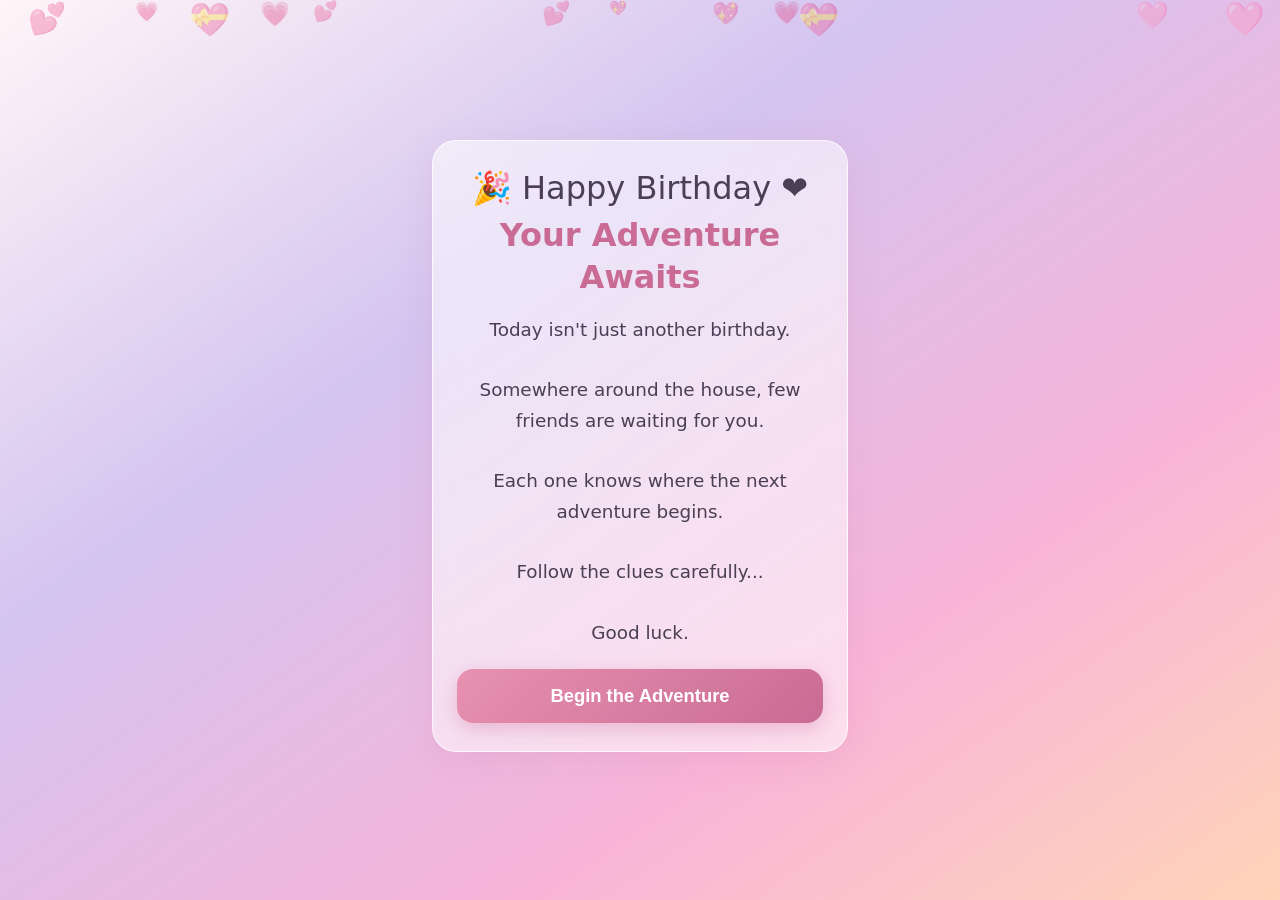
<file: index.html>
<!DOCTYPE html>
<html lang="en">
<head>
  <meta charset="UTF-8" />
  <meta name="viewport" content="width=device-width, initial-scale=1.0, viewport-fit=cover" />
  <title>Happy Birthday — Treasure Hunt</title>
  <link rel="stylesheet" href="style.css" />
</head>
<body>
  <div class="hearts-bg" aria-hidden="true"></div>
  <canvas id="confetti-canvas"></canvas>

  <main class="page start-page">
    <div class="card">
      <p class="start-emoji">🎉 Happy Birthday ❤️</p>
      <h1 class="title">Your Adventure Awaits</h1>
      <p class="subtitle">
        Today isn't just another birthday.<br /><br />
        Somewhere around the house, few friends are waiting for you.<br /><br />
        Each one knows where the next adventure begins.<br /><br />
        Follow the clues carefully...<br /><br />
        Good luck.
      </p>
      <button id="start-btn" class="btn btn-primary">Begin the Adventure</button>
    </div>
  </main>

  <script src="script.js"></script>
</body>
</html>
</file>
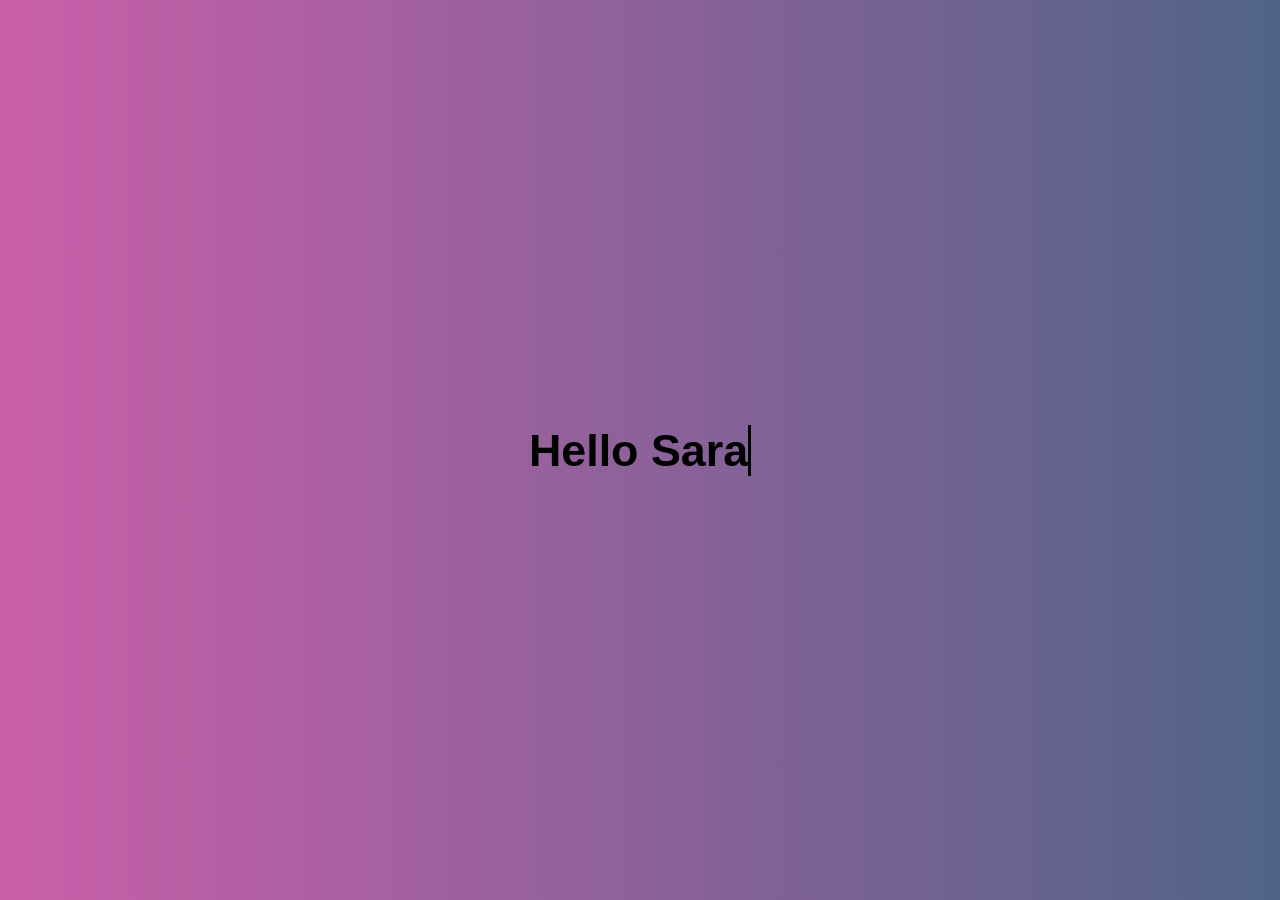
<file: legacy/index.html>
<!DOCTYPE html>
<html lang="en">
<head>
  <meta charset="UTF-8" />
  <meta name="viewport" content="width=device-width, initial-scale=1.0"/>
  <title>Happy Birthday Sarah!</title>
  <link rel="stylesheet" href="style.css" />
</head>
<body>
  <canvas id="confetti-canvas"></canvas>

  <div class="container">
    <h1 id="typing-text"></h1>
    <button id="reveal-button" style="display:none;">Inga Press Panavum!</button>
  </div>

  <script src="confetti.js"></script>
  <script src="script.js"></script>
</body>
</html>
</file>
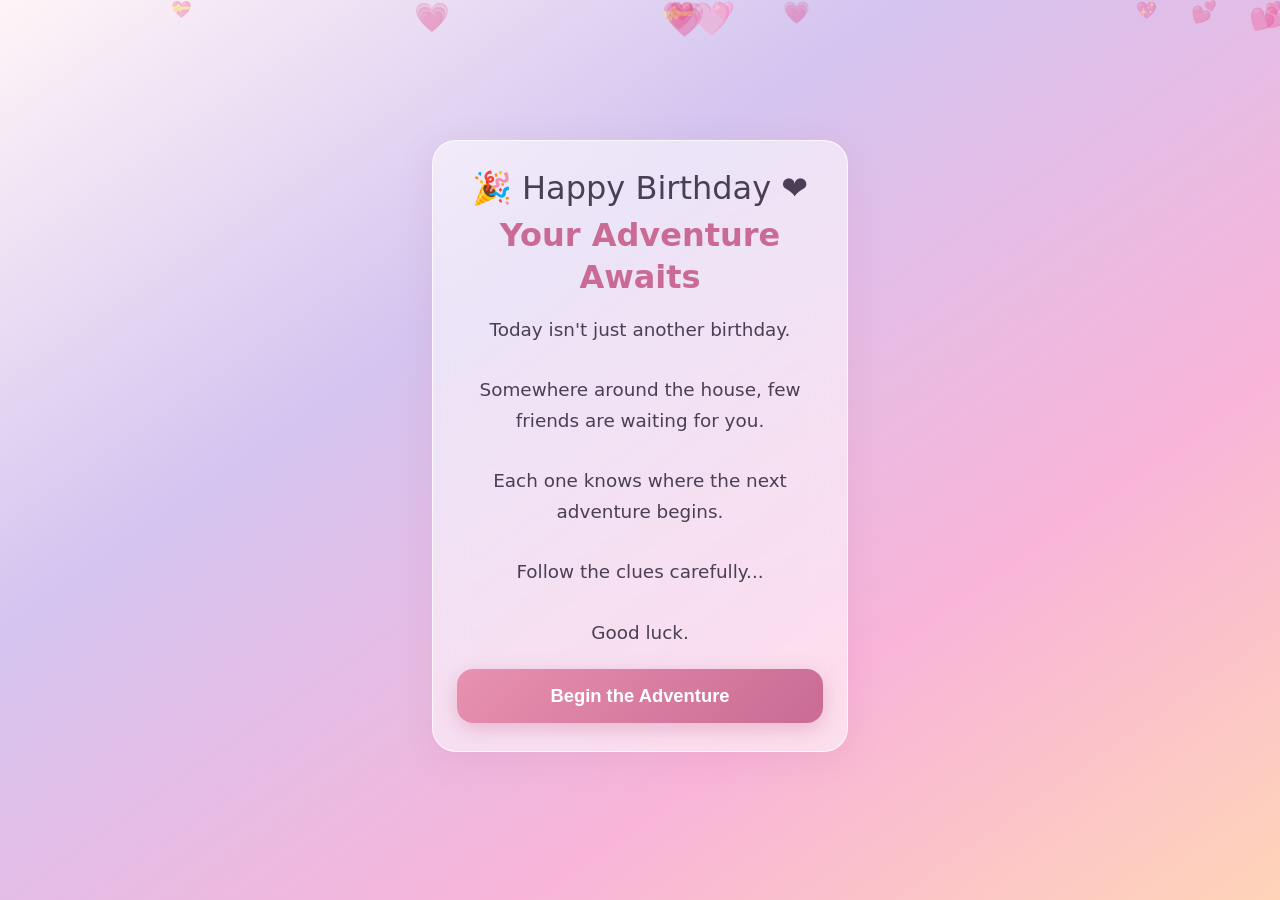
<file: clue1.html>
<!DOCTYPE html>
<html lang="en">
<head>
  <meta charset="UTF-8" />
  <meta name="viewport" content="width=device-width, initial-scale=1.0, viewport-fit=cover" />
  <title>Clue 1 — Treasure Hunt</title>
  <link rel="stylesheet" href="style.css" />
</head>
<body>
  <div class="hearts-bg" aria-hidden="true"></div>
  <canvas id="confetti-canvas"></canvas>

  <div class="progress-wrap">
    <div class="progress-label">
      <span>Adventure Progress</span>
      <span class="progress-percent">20%</span>
    </div>
    <div class="progress-track">
      <div class="progress-fill"></div>
    </div>
  </div>

  <main class="page has-progress">
    <div class="card">
      <p id="story-text" class="story-text"></p>

      <div id="clue-form" class="clue-form">
        <p class="riddle-label">Riddle</p>
        <p class="riddle-text">
          I don't chirp.<br />
          I don't fly.<br />
          Yet I visit a place where warmth arrives with the push of a button.<br /><br />
          Where am I?
        </p>
        <div class="input-group">
          <input
            id="answer-input"
            class="answer-input"
            type="text"
            placeholder="Your answer..."
            autocomplete="off"
            autocapitalize="off"
          />
        </div>
        <p id="hint-error" class="hint-error"></p>
        <button id="submit-btn" class="btn btn-primary">Check Answer</button>
      </div>

      <div id="reveal-section" class="reveal-section">
        <p class="success-badge">✅ Correct!</p>
        <div class="lego-reveal">
          <span class="lego-emoji">🦜</span>
        </div>
        <button id="continue-btn" class="btn btn-primary">Continue</button>
      </div>
    </div>
  </main>

  <script>
    window.CLUE_CONFIG = {
      clueNumber: 1,
      progress: 20,
      story:
        "Your first companion is colorful and cheerful.\n\nAlthough birds usually fly, this one enjoys somewhere unexpectedly warm.\n\nIt waits patiently where leftovers often get a second chance.",
      answers: ["microwave", "the microwave"],
      nextPage: "clue2.html",
    };
  </script>
  <script src="script.js"></script>
</body>
</html>
</file>
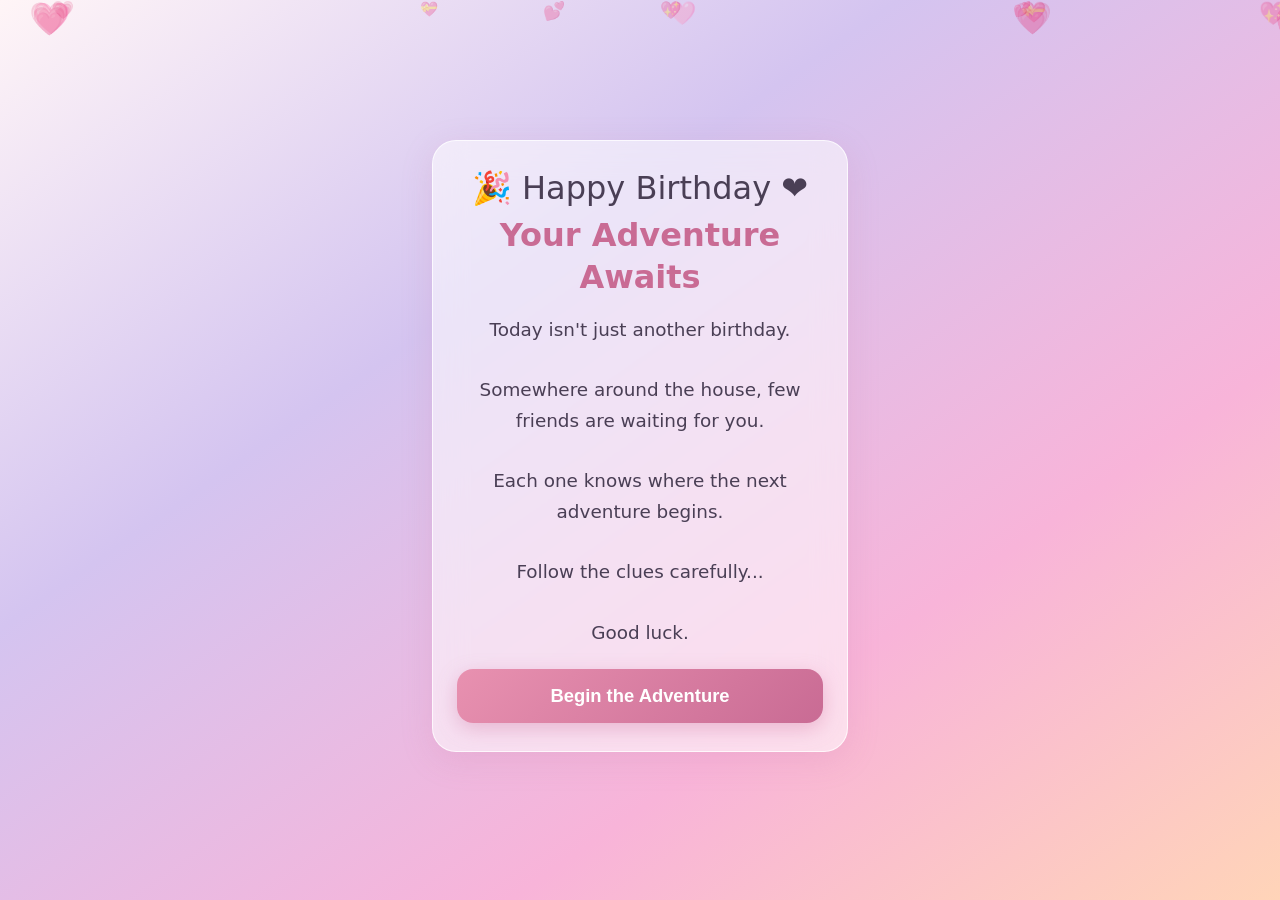
<file: clue2.html>
<!DOCTYPE html>
<html lang="en">
<head>
  <meta charset="UTF-8" />
  <meta name="viewport" content="width=device-width, initial-scale=1.0, viewport-fit=cover" />
  <title>Clue 2 — Treasure Hunt</title>
  <link rel="stylesheet" href="style.css" />
</head>
<body>
  <div class="hearts-bg" aria-hidden="true"></div>
  <canvas id="confetti-canvas"></canvas>

  <div class="progress-wrap">
    <div class="progress-label">
      <span>Adventure Progress</span>
      <span class="progress-percent">40%</span>
    </div>
    <div class="progress-track">
      <div class="progress-fill"></div>
    </div>
  </div>

  <main class="page has-progress">
    <div class="card">
      <p id="story-text" class="story-text"></p>

      <div id="clue-form" class="clue-form">
        <p class="riddle-label">Riddle</p>
        <p class="riddle-text">
          Water visits me often,<br />
          but now I remain perfectly dry.<br /><br />
          I rest where splashes begin.
        </p>
        <div class="input-group">
          <input
            id="answer-input"
            class="answer-input"
            type="text"
            placeholder="Your answer..."
            autocomplete="off"
            autocapitalize="off"
          />
        </div>
        <p id="hint-error" class="hint-error"></p>
        <button id="submit-btn" class="btn btn-primary">Check Answer</button>
      </div>

      <div id="reveal-section" class="reveal-section">
        <p class="success-badge">✅ Correct!</p>
        <div class="lego-reveal">
          <span class="lego-emoji">🐢</span>
        </div>
        <button id="continue-btn" class="btn btn-primary">Continue</button>
      </div>
    </div>
  </main>

  <script>
    window.CLUE_CONFIG = {
      clueNumber: 2,
      progress: 40,
      story:
        "Your feathered friend pointed you toward someone much slower.\n\nThis traveler carries home everywhere it goes.",
      answers: ["bathtub", "tub", "bath"],
      nextPage: "clue3.html",
    };
  </script>
  <script src="script.js"></script>
</body>
</html>
</file>
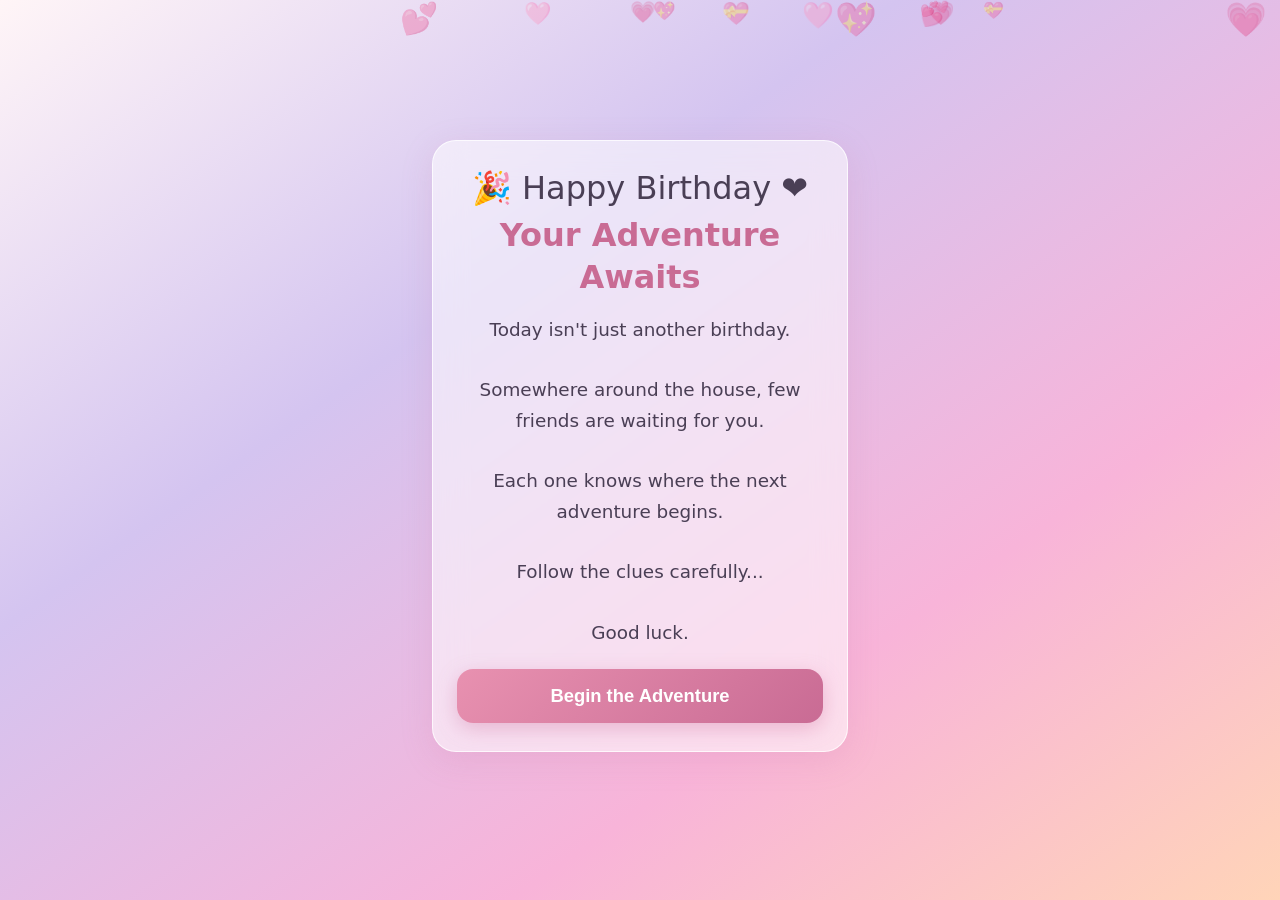
<file: clue3.html>
<!DOCTYPE html>
<html lang="en">
<head>
  <meta charset="UTF-8" />
  <meta name="viewport" content="width=device-width, initial-scale=1.0, viewport-fit=cover" />
  <title>Clue 3 — Treasure Hunt</title>
  <link rel="stylesheet" href="style.css" />
</head>
<body>
  <div class="hearts-bg" aria-hidden="true"></div>
  <canvas id="confetti-canvas"></canvas>

  <div class="progress-wrap">
    <div class="progress-label">
      <span>Adventure Progress</span>
      <span class="progress-percent">60%</span>
    </div>
    <div class="progress-track">
      <div class="progress-fill"></div>
    </div>
  </div>

  <main class="page has-progress">
    <div class="card">
      <p id="story-text" class="story-text"></p>

      <div id="clue-form" class="clue-form">
        <p class="riddle-label">Riddle</p>
        <p class="riddle-text">
          I love storing little treasures.<br /><br />
          Today I've hidden myself somewhere beneath everyday life,<br />
          where things are cool and quiet.
        </p>
        <div class="input-group">
          <input
            id="answer-input"
            class="answer-input"
            type="text"
            placeholder="Your answer..."
            autocomplete="off"
            autocapitalize="off"
          />
        </div>
        <p id="hint-error" class="hint-error"></p>
        <button id="submit-btn" class="btn btn-primary">Check Answer</button>
      </div>

      <div id="reveal-section" class="reveal-section">
        <p class="success-badge">✅ Correct!</p>
        <div class="lego-reveal">
          <span class="lego-emoji">🐹</span>
        </div>
        <button id="continue-btn" class="btn btn-primary">Continue</button>
      </div>
    </div>
  </main>

  <script>
    window.CLUE_CONFIG = {
      clueNumber: 3,
      progress: 60,
      story: "The slow traveler whispered of someone much busier.",
      answers: ["basement", "cellar"],
      nextPage: "clue4.html",
    };
  </script>
  <script src="script.js"></script>
</body>
</html>
</file>
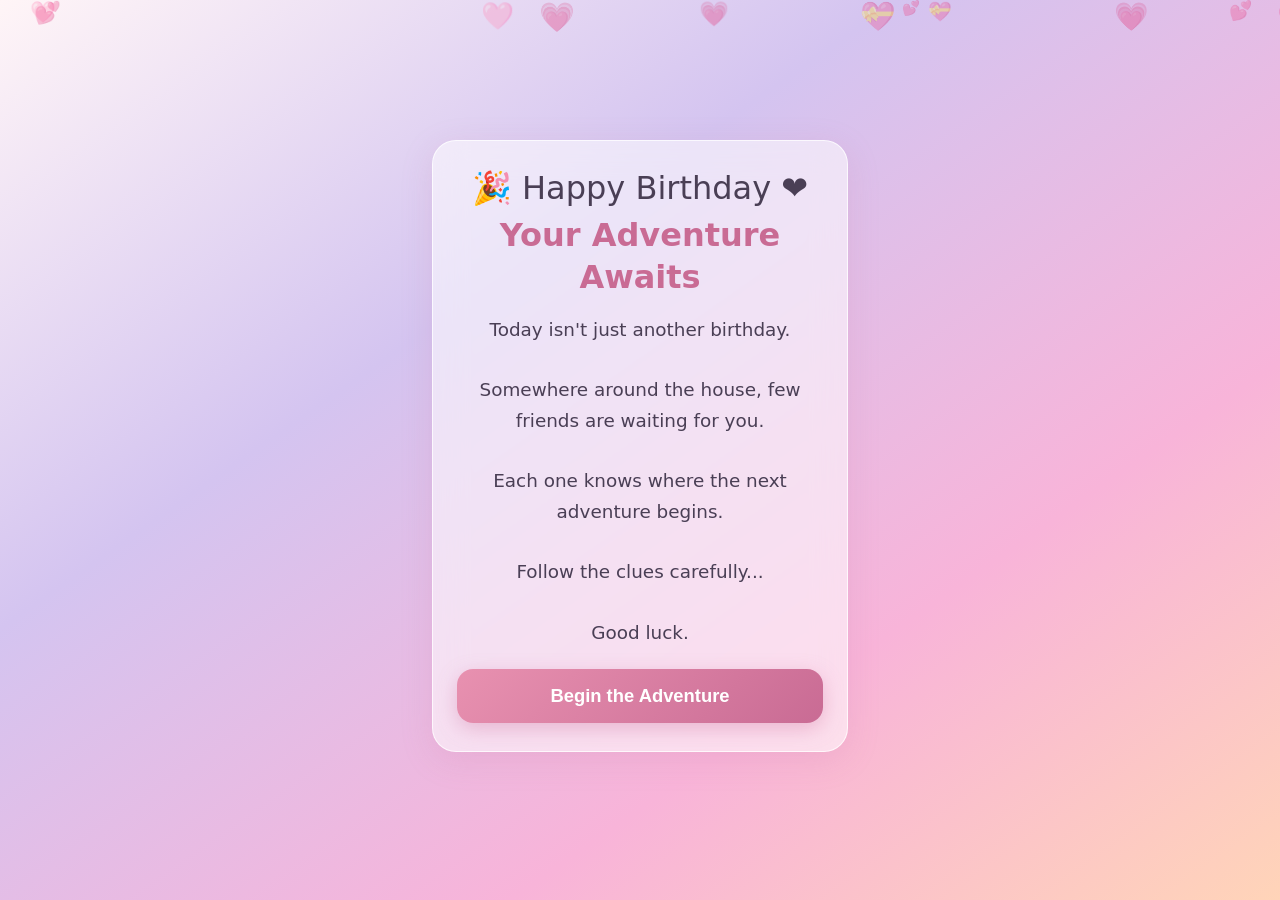
<file: clue4.html>
<!DOCTYPE html>
<html lang="en">
<head>
  <meta charset="UTF-8" />
  <meta name="viewport" content="width=device-width, initial-scale=1.0, viewport-fit=cover" />
  <title>Clue 4 — Treasure Hunt</title>
  <link rel="stylesheet" href="style.css" />
</head>
<body>
  <div class="hearts-bg" aria-hidden="true"></div>
  <canvas id="confetti-canvas"></canvas>

  <div class="progress-wrap">
    <div class="progress-label">
      <span>Adventure Progress</span>
      <span class="progress-percent">80%</span>
    </div>
    <div class="progress-track">
      <div class="progress-fill"></div>
    </div>
  </div>

  <main class="page has-progress">
    <div class="card">
      <p id="story-text" class="story-text"></p>

      <div id="clue-form" class="clue-form">
        <p class="riddle-label">Riddle</p>
        <p class="riddle-text">
          Before anyone enters,<br />
          before any greetings are shared,<br />
          I quietly watch every arrival.
        </p>
        <div class="input-group">
          <input
            id="answer-input"
            class="answer-input"
            type="text"
            placeholder="Your answer..."
            autocomplete="off"
            autocapitalize="off"
          />
        </div>
        <p id="hint-error" class="hint-error"></p>
        <button id="submit-btn" class="btn btn-primary">Check Answer</button>
      </div>

      <div id="reveal-section" class="reveal-section">
        <p class="success-badge">✅ Correct!</p>
        <div class="lego-reveal">
          <span class="lego-emoji">🐱</span>
        </div>
        <button id="continue-btn" class="btn btn-primary">Continue</button>
      </div>
    </div>
  </main>

  <script>
    window.CLUE_CONFIG = {
      clueNumber: 4,
      progress: 80,
      story: "Every visitor passes by my next friend.",
      answers: ["front door", "door", "door knocker", "entrance"],
      nextPage: "clue5.html",
    };
  </script>
  <script src="script.js"></script>
</body>
</html>
</file>
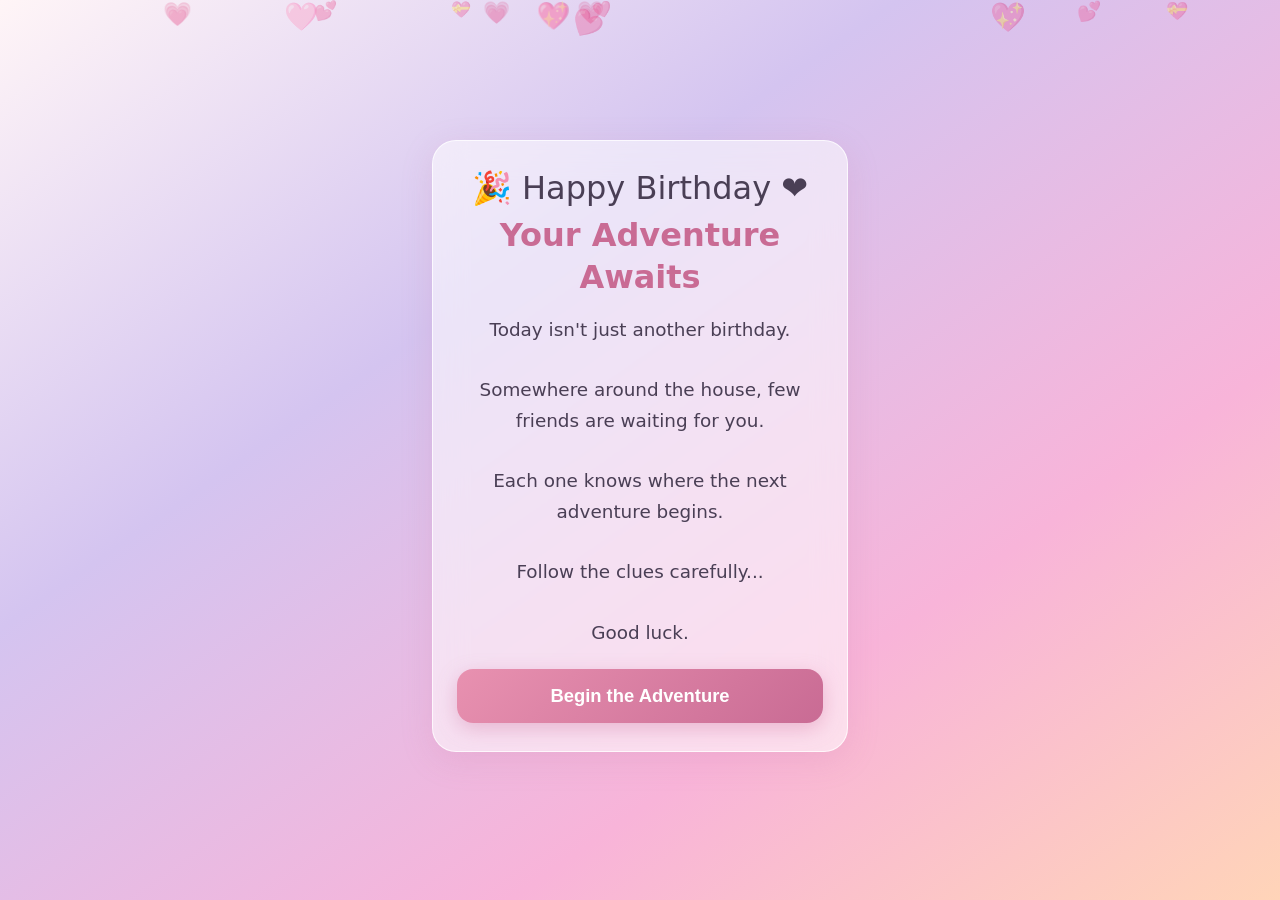
<file: clue5.html>
<!DOCTYPE html>
<html lang="en">
<head>
  <meta charset="UTF-8" />
  <meta name="viewport" content="width=device-width, initial-scale=1.0, viewport-fit=cover" />
  <title>Clue 5 — Treasure Hunt</title>
  <link rel="stylesheet" href="style.css" />
</head>
<body>
  <div class="hearts-bg" aria-hidden="true"></div>
  <canvas id="confetti-canvas"></canvas>

  <div class="progress-wrap">
    <div class="progress-label">
      <span>Adventure Progress</span>
      <span class="progress-percent">100%</span>
    </div>
    <div class="progress-track">
      <div class="progress-fill"></div>
    </div>
  </div>

  <main class="page has-progress">
    <div class="card">
      <p id="story-text" class="story-text"></p>

      <div id="clue-form" class="clue-form">
        <p class="riddle-label">Riddle</p>
        <p class="riddle-text">
          I enjoy peaceful slow mornings,<br />
          fluffy blankets,<br />
          and lazy afternoons.<br /><br />
          The place I am is where we always are together. I am your favourite.
        </p>
        <div class="input-group">
          <input
            id="answer-input"
            class="answer-input"
            type="text"
            placeholder="Your answer..."
            autocomplete="off"
            autocapitalize="off"
          />
        </div>
        <p id="hint-error" class="hint-error"></p>
        <button id="submit-btn" class="btn btn-primary">Check Answer</button>
      </div>

      <div id="reveal-section" class="reveal-section">
        <p class="success-badge">✅ Correct!</p>

        <div id="special-name" class="lego-reveal" style="display: none;">
          <span class="lego-emoji">💝</span>
          <span class="lego-name">Varsha Benny</span>
        </div>

        <p id="joke-text" class="joke-text" style="display: none;">just kidding 😄</p>

        <div id="real-reveal" class="lego-reveal" style="display: none;">
          <span class="lego-emoji">🐼</span>
        </div>

        <button id="finish-btn" class="btn btn-primary" style="display: none; margin-top: 1rem;">Finish Adventure</button>
      </div>
    </div>
  </main>

  <script>
    window.CLUE_CONFIG = {
      clueNumber: 5,
      progress: 100,
      story: "One other friend remains.",
      answers: ["bed", "bedroom", "varsha"],
      nextPage: "finish.html",
      specialReveal: true,
    };
  </script>
  <script src="script.js"></script>
</body>
</html>
</file>
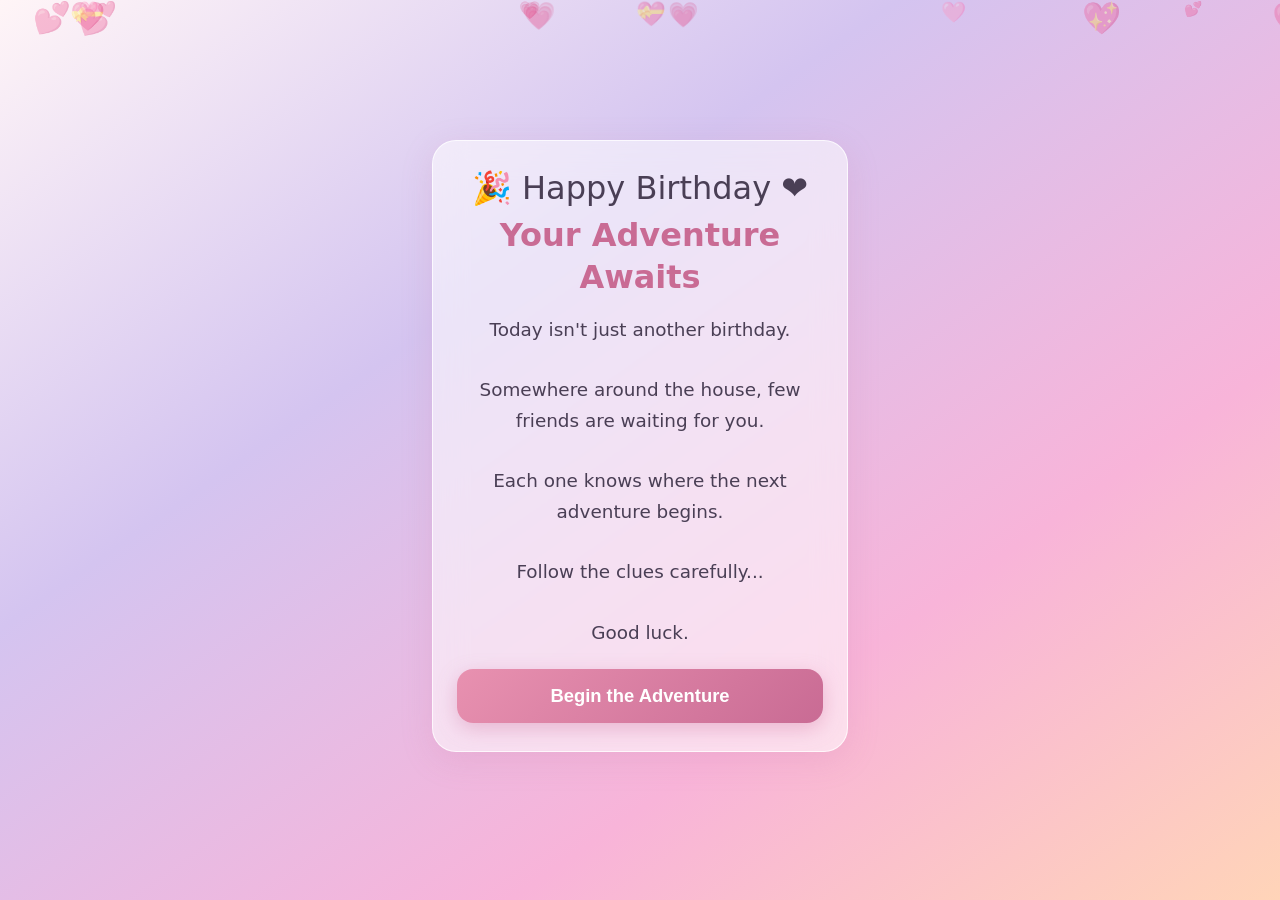
<file: finish.html>
<!DOCTYPE html>
<html lang="en">
<head>
  <meta charset="UTF-8" />
  <meta name="viewport" content="width=device-width, initial-scale=1.0, viewport-fit=cover" />
  <title>You Did It! — Treasure Hunt</title>
  <link rel="stylesheet" href="style.css" />
</head>
<body>
  <div class="hearts-bg" aria-hidden="true"></div>
  <canvas id="confetti-canvas"></canvas>

  <div class="progress-wrap">
    <div class="progress-label">
      <span>Adventure Progress</span>
      <span class="progress-percent">100%</span>
    </div>
    <div class="progress-track">
      <div class="progress-fill"></div>
    </div>
  </div>

  <main class="page has-progress">
    <div class="card">
      <h1 class="title">❤️ You found all your tiny friends! ❤️</h1>

      <div class="finish-animals" aria-label="All five LEGO friends">
        <span class="finish-animal">🦜</span>
        <span class="finish-animal">🐢</span>
        <span class="finish-animal">🐹</span>
        <span class="finish-animal">🐱</span>
        <span class="finish-animal">🐼</span>
      </div>

      <p class="finish-message">
        I hope every clue made you smile and every little discovery made today even more special.<br /><br />
        Thank you for playing this birthday adventure.<br /><br />
        <strong>Happy Birthday Ms Rose! 🎂🎉</strong>
      </p>

      <button id="play-again-btn" class="btn btn-primary">Play Again</button>
    </div>
  </main>

  <script src="script.js"></script>
</body>
</html>
</file>
<file: style.css>
*,
*::before,
*::after {
  margin: 0;
  padding: 0;
  box-sizing: border-box;
}

:root {
  --pink: #f8b4d9;
  --lavender: #d4c4f0;
  --mint: #b8e8d4;
  --peach: #ffd4b8;
  --cream: #fff5f7;
  --rose: #e891b0;
  --deep-rose: #c96b94;
  --text: #4a3f55;
  --glass: rgba(255, 255, 255, 0.55);
  --glass-border: rgba(255, 255, 255, 0.75);
  --shadow: 0 8px 32px rgba(200, 120, 160, 0.18);
}

html {
  font-size: 16px;
  -webkit-tap-highlight-color: transparent;
}

body {
  min-height: 100dvh;
  font-family: "Segoe UI", system-ui, -apple-system, sans-serif;
  color: var(--text);
  background: linear-gradient(145deg, var(--cream) 0%, var(--lavender) 35%, var(--pink) 70%, var(--peach) 100%);
  overflow-x: hidden;
  overflow-y: auto;
}

body.page-exit {
  opacity: 0;
  transform: scale(0.98);
  transition: opacity 0.35s ease, transform 0.35s ease;
}

body.page-enter {
  animation: pageEnter 0.6s ease forwards;
}

@keyframes pageEnter {
  from {
    opacity: 0;
    transform: translateY(12px);
  }
  to {
    opacity: 1;
    transform: translateY(0);
  }
}

/* Floating hearts */
.hearts-bg {
  position: fixed;
  inset: 0;
  pointer-events: none;
  z-index: 0;
  overflow: hidden;
}

.heart {
  position: absolute;
  font-size: 1.2rem;
  opacity: 0.35;
  animation: floatHeart linear infinite;
}

@keyframes floatHeart {
  0% {
    transform: translateY(110vh) rotate(0deg);
    opacity: 0;
  }
  10% {
    opacity: 0.35;
  }
  90% {
    opacity: 0.35;
  }
  100% {
    transform: translateY(-10vh) rotate(360deg);
    opacity: 0;
  }
}

/* Confetti canvas */
#confetti-canvas {
  position: fixed;
  inset: 0;
  z-index: 100;
  pointer-events: none;
  display: none;
}

/* Layout */
.page {
  position: relative;
  z-index: 1;
  min-height: 100dvh;
  display: flex;
  flex-direction: column;
  align-items: center;
  justify-content: center;
  padding: 1rem 1.25rem 1.5rem;
  max-width: 480px;
  margin: 0 auto;
}

/* Progress bar */
.progress-wrap {
  position: fixed;
  top: 0;
  left: 0;
  right: 0;
  z-index: 50;
  padding: 0.75rem 1.25rem;
  background: rgba(255, 255, 255, 0.35);
  backdrop-filter: blur(8px);
  -webkit-backdrop-filter: blur(8px);
}

.progress-label {
  display: flex;
  justify-content: space-between;
  font-size: 0.75rem;
  font-weight: 600;
  color: var(--deep-rose);
  margin-bottom: 0.35rem;
  letter-spacing: 0.03em;
}

.progress-track {
  height: 8px;
  background: rgba(255, 255, 255, 0.6);
  border-radius: 999px;
  overflow: hidden;
  box-shadow: inset 0 1px 3px rgba(0, 0, 0, 0.06);
}

.progress-fill {
  height: 100%;
  background: linear-gradient(90deg, var(--rose), var(--lavender));
  border-radius: 999px;
  width: 0%;
  transition: width 0.8s cubic-bezier(0.4, 0, 0.2, 1);
}

.page.has-progress {
  padding-top: 4rem;
}

/* Glass card */
.card {
  width: 100%;
  background: var(--glass);
  backdrop-filter: blur(16px);
  -webkit-backdrop-filter: blur(16px);
  border: 1.5px solid var(--glass-border);
  border-radius: 24px;
  padding: 1.75rem 1.5rem;
  box-shadow: var(--shadow);
  animation: cardFadeIn 0.7s ease 0.15s both;
}

@keyframes cardFadeIn {
  from {
    opacity: 0;
    transform: translateY(20px);
  }
  to {
    opacity: 1;
    transform: translateY(0);
  }
}

/* Typography */
.title {
  font-size: clamp(1.6rem, 6vw, 2rem);
  font-weight: 700;
  text-align: center;
  color: var(--deep-rose);
  line-height: 1.3;
  margin-bottom: 1rem;
}

.subtitle {
  font-size: clamp(1rem, 4vw, 1.15rem);
  text-align: center;
  line-height: 1.65;
  color: var(--text);
  margin-bottom: 1.25rem;
}

.story-text {
  font-size: clamp(0.95rem, 3.8vw, 1.05rem);
  line-height: 1.7;
  color: var(--text);
  margin-bottom: 1.25rem;
  min-height: 4.5em;
  white-space: pre-line;
}

.story-text.typing::after {
  content: "|";
  animation: blink 0.7s step-end infinite;
  color: var(--rose);
}

@keyframes blink {
  50% {
    opacity: 0;
  }
}

.riddle-label {
  font-size: 0.8rem;
  font-weight: 700;
  text-transform: uppercase;
  letter-spacing: 0.08em;
  color: var(--rose);
  margin-bottom: 0.5rem;
}

.riddle-text {
  font-size: clamp(1rem, 4.2vw, 1.15rem);
  font-style: italic;
  line-height: 1.65;
  color: var(--text);
  margin-bottom: 1.25rem;
  padding: 0.85rem 1rem;
  background: rgba(255, 255, 255, 0.45);
  border-radius: 16px;
  border-left: 3px solid var(--rose);
}

/* Form */
.input-group {
  margin-bottom: 1rem;
}

.answer-input {
  width: 100%;
  padding: 1rem 1.15rem;
  font-size: 1.1rem;
  border: 2px solid rgba(233, 145, 176, 0.35);
  border-radius: 16px;
  background: rgba(255, 255, 255, 0.7);
  color: var(--text);
  outline: none;
  transition: border-color 0.25s, box-shadow 0.25s;
}

.answer-input:focus {
  border-color: var(--rose);
  box-shadow: 0 0 0 3px rgba(233, 145, 176, 0.2);
}

.answer-input.shake {
  animation: shake 0.45s ease;
  border-color: #e57373;
}

@keyframes shake {
  0%, 100% { transform: translateX(0); }
  20% { transform: translateX(-8px); }
  40% { transform: translateX(8px); }
  60% { transform: translateX(-6px); }
  80% { transform: translateX(6px); }
}

.hint-error {
  font-size: 0.9rem;
  color: #c62828;
  text-align: center;
  min-height: 1.4em;
  margin-top: 0.5rem;
}

/* Buttons */
.btn {
  display: block;
  width: 100%;
  padding: 1rem 1.5rem;
  font-size: 1.15rem;
  font-weight: 600;
  border: none;
  border-radius: 16px;
  cursor: pointer;
  transition: transform 0.2s, box-shadow 0.2s, background 0.25s;
  text-align: center;
  text-decoration: none;
}

.btn:active {
  transform: scale(0.97);
}

.btn-primary {
  background: linear-gradient(135deg, var(--rose), var(--deep-rose));
  color: white;
  box-shadow: 0 6px 20px rgba(201, 107, 148, 0.35);
}

.btn-primary:hover {
  box-shadow: 0 8px 28px rgba(201, 107, 148, 0.45);
}

.btn-secondary {
  background: rgba(255, 255, 255, 0.75);
  color: var(--deep-rose);
  border: 2px solid var(--rose);
  margin-top: 0.75rem;
}

.btn:disabled {
  opacity: 0.55;
  cursor: not-allowed;
  transform: none;
}

/* Success reveal */
.reveal-section {
  display: none;
  text-align: center;
  animation: revealPop 0.6s cubic-bezier(0.34, 1.56, 0.64, 1) both;
}

.reveal-section.visible {
  display: block;
}

@keyframes revealPop {
  from {
    opacity: 0;
    transform: scale(0.85);
  }
  to {
    opacity: 1;
    transform: scale(1);
  }
}

.success-badge {
  font-size: 1.4rem;
  font-weight: 700;
  color: #2e7d32;
  margin-bottom: 1rem;
}

.lego-reveal {
  margin: 1rem 0 1.25rem;
}

.lego-emoji {
  font-size: 4rem;
  display: block;
  margin-bottom: 0.5rem;
  animation: legoBounce 0.8s ease 0.2s both;
}

@keyframes legoBounce {
  0% {
    transform: scale(0) rotate(-20deg);
    opacity: 0;
  }
  60% {
    transform: scale(1.15) rotate(5deg);
  }
  100% {
    transform: scale(1) rotate(0);
    opacity: 1;
  }
}

.lego-name {
  font-size: 1.1rem;
  font-weight: 600;
  color: var(--deep-rose);
}

.joke-text {
  font-size: 1.05rem;
  font-style: italic;
  color: var(--rose);
  margin: 0.75rem 0;
  animation: fadeIn 0.5s ease both;
}

@keyframes fadeIn {
  from { opacity: 0; }
  to { opacity: 1; }
}

/* Clue form hidden after success */
.clue-form.hidden {
  display: none;
}

/* Finish page */
.finish-animals {
  display: flex;
  justify-content: center;
  gap: 0.35rem;
  flex-wrap: wrap;
  margin: 1.25rem 0;
}

.finish-animal {
  font-size: 2.5rem;
  animation: animalWave 0.6s ease both;
}

.finish-animal:nth-child(1) { animation-delay: 0.1s; }
.finish-animal:nth-child(2) { animation-delay: 0.2s; }
.finish-animal:nth-child(3) { animation-delay: 0.3s; }
.finish-animal:nth-child(4) { animation-delay: 0.4s; }
.finish-animal:nth-child(5) { animation-delay: 0.5s; }

@keyframes animalWave {
  from {
    opacity: 0;
    transform: translateY(20px) scale(0.5);
  }
  to {
    opacity: 1;
    transform: translateY(0) scale(1);
  }
}

.finish-message {
  font-size: clamp(0.95rem, 3.8vw, 1.05rem);
  line-height: 1.75;
  text-align: center;
  margin-bottom: 1.5rem;
}

.finish-message strong {
  display: block;
  font-size: 1.2rem;
  color: var(--deep-rose);
  margin: 0.75rem 0;
}

/* Start page - no progress bar offset */
.page.start-page {
  padding-top: 1rem;
}

.start-emoji {
  font-size: 2rem;
  text-align: center;
  margin-bottom: 0.5rem;
  animation: pulse 2s ease infinite;
}

@keyframes pulse {
  0%, 100% { transform: scale(1); }
  50% { transform: scale(1.08); }
}

/* Responsive tweaks */
@media (max-height: 700px) {
  .card {
    padding: 1.25rem 1.15rem;
  }

  .story-text {
    min-height: 3em;
    margin-bottom: 0.85rem;
  }

  .lego-emoji {
    font-size: 3rem;
  }
}

@media (min-width: 481px) {
  .page {
    padding-left: 2rem;
    padding-right: 2rem;
  }
}
</file>
<file: legacy/style.css>
* {
  margin: 0;
  padding: 0;
  box-sizing: border-box;
}

body {
  background: linear-gradient(to right, #ca5faa, #506488);
  font-family: 'Segoe UI', sans-serif;
  overflow: hidden;
  height: 100vh;
}

canvas {
  position: fixed;
  top: 0;
  left: 0;
  z-index: 0;
}

.container {
  position: relative;
  z-index: 10;
  height: 100vh;
  display: flex;
  flex-direction: column;
  justify-content: center;
  align-items: center;
  text-align: center;
}

#typing-text {
  font-size: 2.8em;
  font-weight: bold;
  white-space: nowrap;
  overflow: hidden;
  border-right: 3px solid black;
  max-width: 90%;
}

button {
  margin-top: 30px;
  padding: 12px 25px;
  font-size: 1.1em;
  border: none;
  border-radius: 8px;
  background-color: #ff8a65;
  color: white;
  cursor: pointer;
  transition: background 0.3s;
}

button:hover {
  background-color: #ff7043;
}

.fake-button {
  position: absolute;
  padding: 12px 25px;
  font-size: 1.1em;
  font-weight: 600;
  border: none;
  border-radius: 8px;
  background-color: #f06292;
  color: white;
  cursor: pointer;
  box-shadow: 0 4px 15px rgba(0, 0, 0, 0.2);
  transition: transform 0.2s ease, background-color 0.3s ease;
  animation: bounce 0.6s ease;
}

.fake-button:hover {
  background-color: #ec407a;
  transform: scale(1.05);
}

@keyframes bounce {
  0%   { transform: scale(0.8); opacity: 0; }
  100% { transform: scale(1); opacity: 1; }
}
</file>
